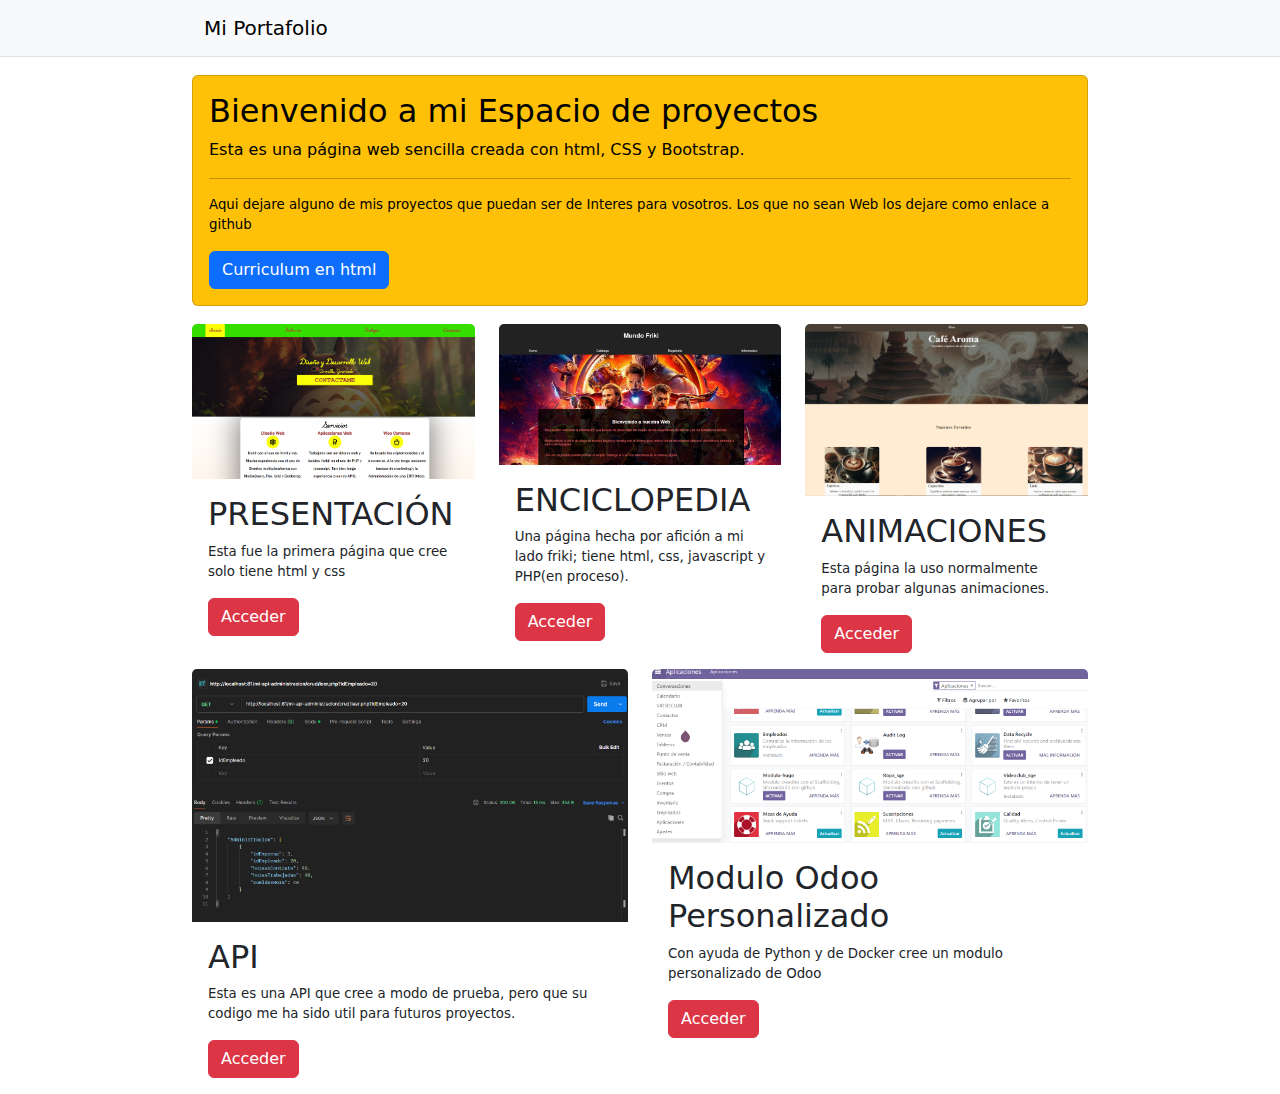
<file: index.html>
<!DOCTYPE html>

<html>

<head>
    <meta charset="utf-8">
    <meta http-equiv="X-UA-Compatible" content="IE=edge">
    <title>Bootstrap</title>
    <meta name="description" content="">
    <meta name="viewport" content="width=device-width, initial-scale=1">
    <link rel="stylesheet" href="css/scpindex.css">
    <link href="https://cdn.jsdelivr.net/npm/bootstrap@5.3.3/dist/css/bootstrap.min.css" rel="stylesheet"
        integrity="sha384-QWTKZyjpPEjISv5WaRU9OFeRpok6YctnYmDr5pNlyT2bRjXh0JMhjY6hW+ALEwIH" crossorigin="anonymous">
    <link rel="stylesheet" href="https://cdn.jsdelivr.net/npm/bootstrap-icons@1.11.3/font/bootstrap-icons.min.css">
</head>

<body>
    <div class="barra-navegacion">
        <nav class="navbar border-bottom navbar-expand-lg bg-light">
            <div class="container-fluid">
                <a class="navbar-brand" href="#">Mi Portafolio</a>
                <button class="navbar-toggler" type="button" data-bs-toggle="collapse"
                    data-bs-target="#navbarSupportedContent" aria-controls="navbarSupportedContent"
                    aria-expanded="false" aria-label="Toggle navigation">
                    <span class="navbar-toggler-icon"></span>
                </button>
                
            </div>
        </nav>
    </div>
    <main>
        <section>
            <div class="card text-bg-warning">
                <div class="card-body">
                    <h2 class="card-title">
                        Bienvenido a mi Espacio de proyectos
                    </h2>
                    <p>
                        Esta es una página web sencilla creada con html, CSS y Bootstrap.
                    </p>
                    <hr>
                    <p id="head-text">Aqui dejare alguno de mis proyectos que puedan ser de Interes para vosotros. Los que no sean Web los dejare como enlace a github</p>
                    <a href="https://hugossj3.github.io/cv/" class="btn btn-primary">Curriculum en html</a>
                </div>
            </div>
        </section>
        <section id="mis-paginas">
            <div class="row">
                <div class="col-sm-12 col-md-4">
                    <div class="card border-0">
                        <img src="img/Captura de pantalla 2024-07-29 124944.png" class="card-img-top" alt="Mi curriculum">
                        <div class="card-body">
                            <h2 class="card-title">PRESENTACIÓN</h2>
                            <p class="card-text">
                                Esta fue la primera página que cree solo tiene html y css
                            </p>
                            <a href="https://hugossj3.github.io/modulo-web/" class="btn btn-danger">Acceder</a>
                        </div>
                    </div>
                </div>
                <div class="col-sm-12 col-md-4">
                    <div class="card border-0">
                        <img src="img/marvelito.png" class="card-img-top" alt="Mi curriculum">
                        <div class="card-body">
                            <h2 class="card-title">ENCICLOPEDIA</h2>
                            <p class="card-text">
                                Una página hecha por afición a mi lado friki; tiene html, css, javascript y PHP(en proceso).
                            </p>
                            <a href="https://github.com/Hugossj3/Marvelito" class="btn btn-danger">Acceder</a>
                        </div>
                    </div>
                </div>
                <div class="col-sm-12 col-md-4">
                    <div class="card border-0">
                        <img src="img/cafes.png" class="card-img-top" alt="Mi curriculum">
                        <div class="card-body">
                            <h2 class="card-title">ANIMACIONES</h2>
                            <p class="card-text">
                                Esta página la uso normalmente para probar algunas animaciones.
                            </p>
                            <a href="https://hugossj3.github.io/Cafes/" class="btn btn-danger">Acceder</a>
                        </div>
                    </div>
                </div>
            </div>
            <div class="row">
                <div class="col-sm-12 col-md-6">
                    <div class="card border-0">
                        <img src="img/api.png" class="card-img-top" alt="Mi curriculum">
                        <div class="card-body">
                            <h2 class="card-title">API</h2>
                            <p class="card-text">
                                Esta es una API que cree a modo de prueba, pero que su codigo me ha sido util para futuros proyectos.
                            </p>
                            <a href="https://github.com/Hugossj3/miApi" class="btn btn-danger">Acceder</a>
                        </div>
                    </div>
                </div>
                <div class="col-sm-12 col-md-6">
                    <div class="card border-0">
                        <img src="img/odoo.png" class="card-img-top" alt="Mi curriculum">
                        <div class="card-body">
                            <h2 class="card-title">Modulo Odoo Personalizado</h2>
                            <p class="card-text">
                                Con ayuda de Python y de Docker cree un modulo personalizado de Odoo
                            </p>
                            <a href="https://github.com/Hugossj3/extra-addons" class="btn btn-danger">Acceder</a>
                        </div>
                    </div>
                </div>   
            </div>
        </section>
</body>

</html>
</file>
<file: css/scpindex.css>
.barra-navegacion nav{
    padding-left: 15%;
}
main{
    margin: 0% 15% 0 15%; 
}
#head-text{
    font-size: 12pt;
}
#head-text{
    font-size: 10pt;
}
.card-text{
    font-size: 10pt;
}
section{
    margin-top: 2%;
}
button{
    text-decoration: none;
    background-color: white;
    border: none;
}
#mis-paginas{
    height: 300px;
}
</file>
